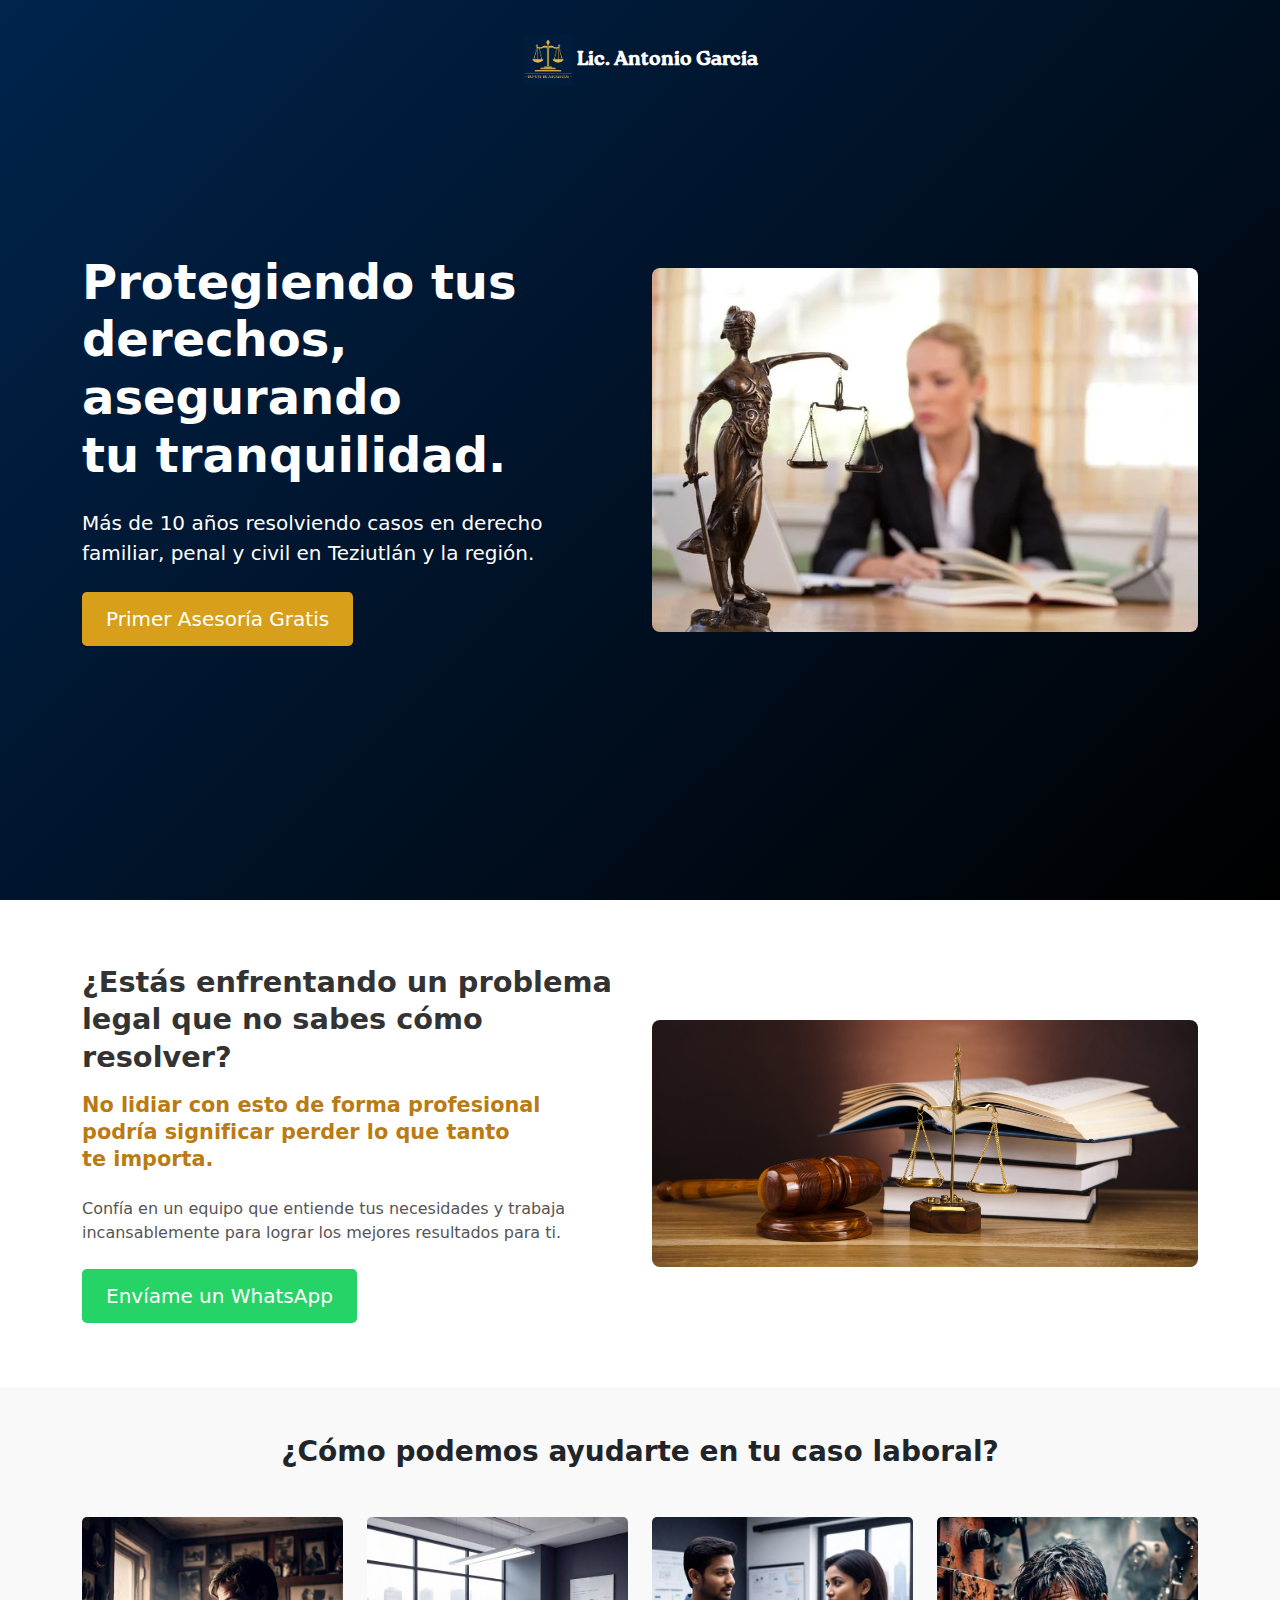
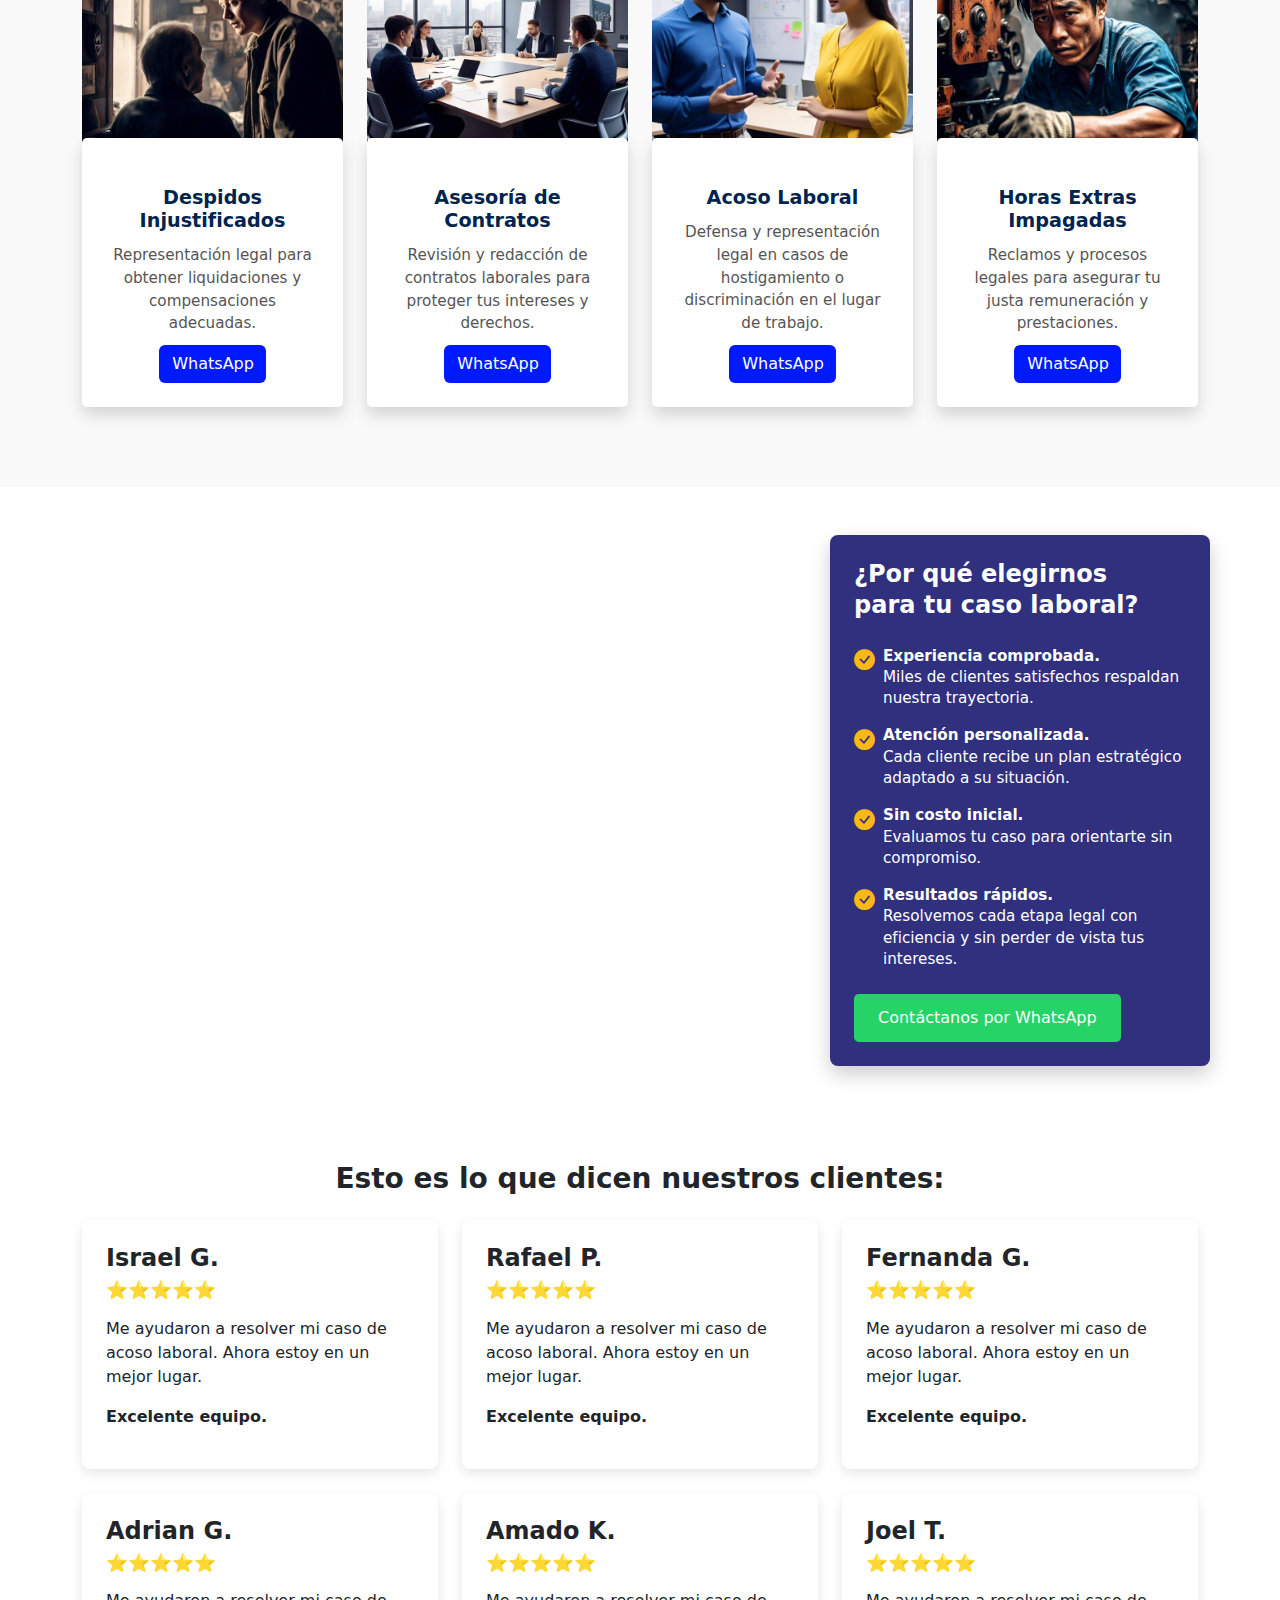
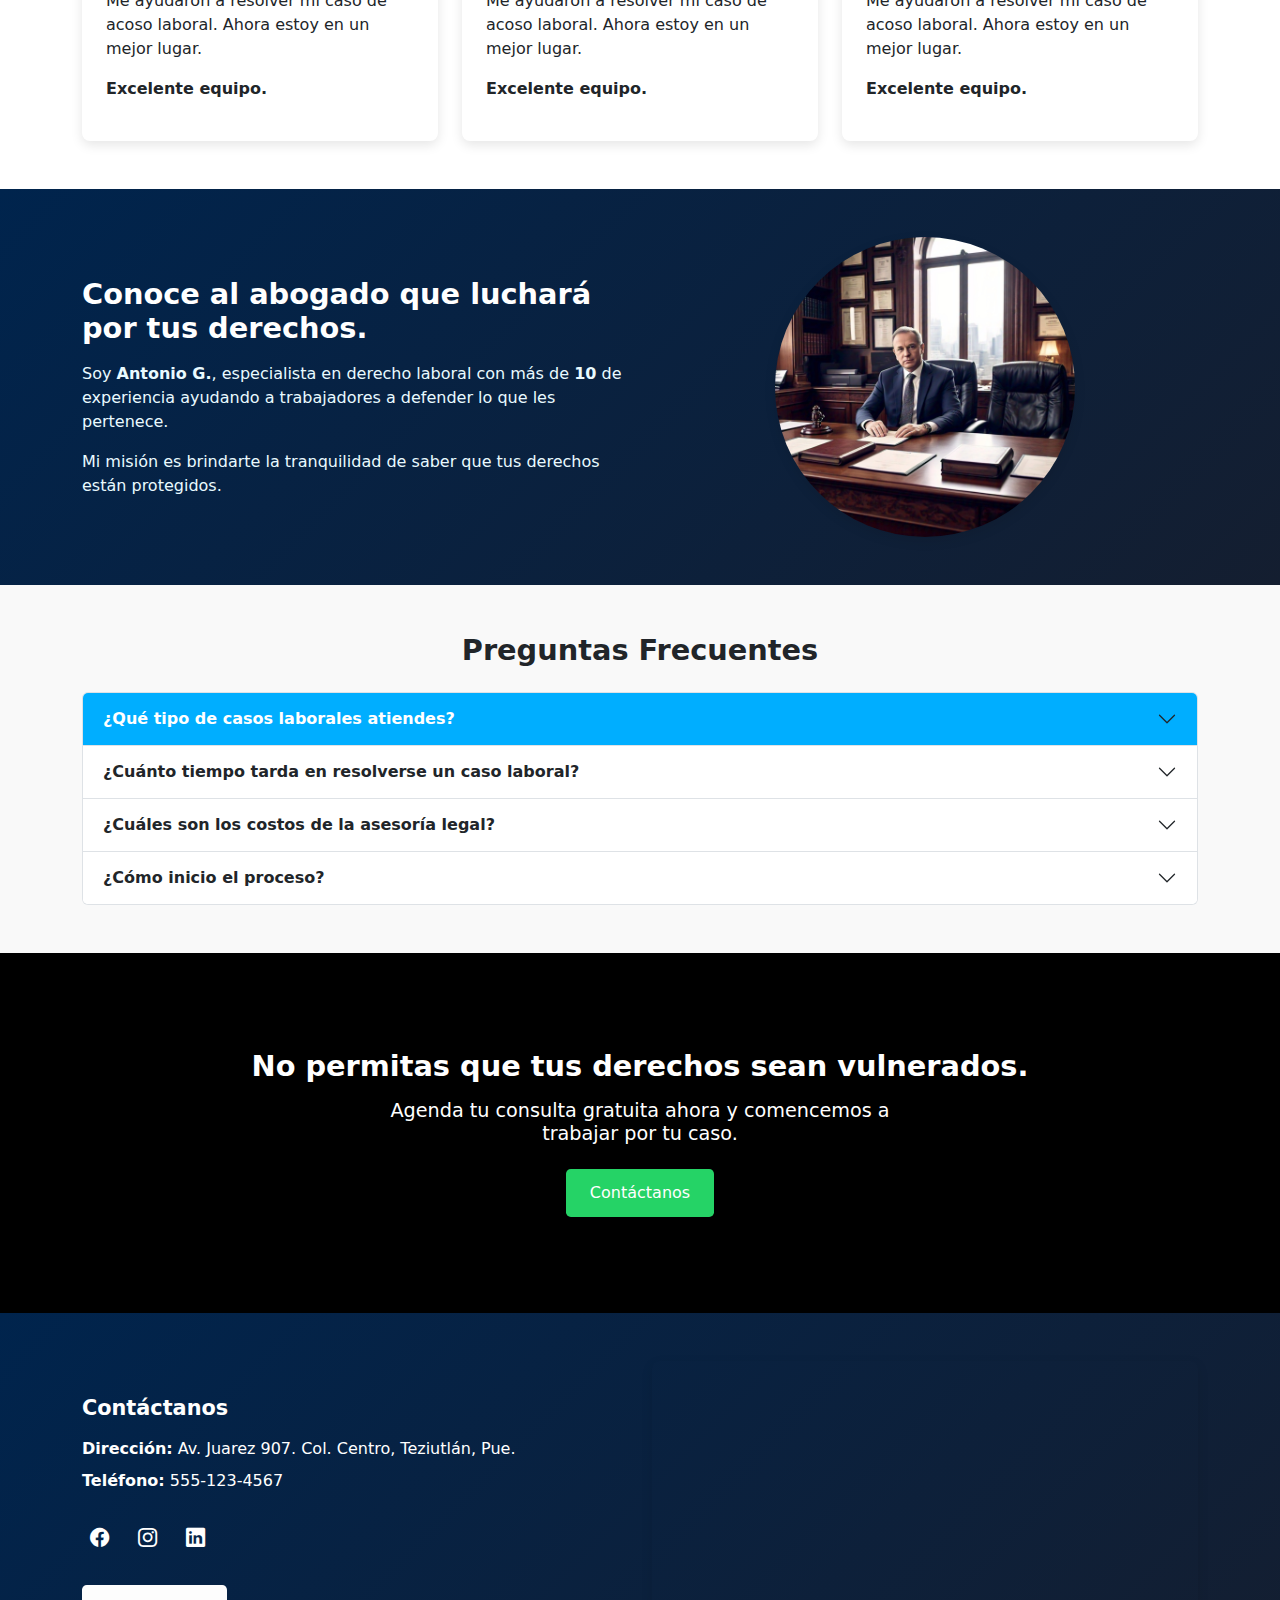
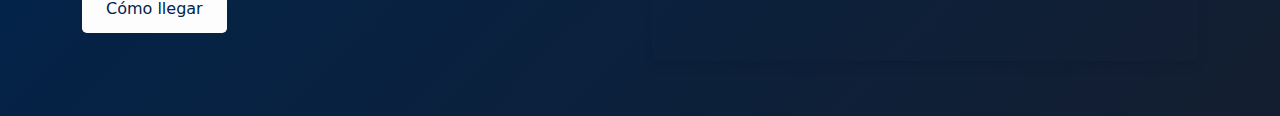
<file: index.html>
<!DOCTYPE html>
<html lang="es">

<head>
  <meta charset="UTF-8" />
  <meta name="viewport" content="width=device-width, initial-scale=1.0" />
  <title>Abogado | Lic. Antonio Garcia</title>
  <!-- Bootstrap 5 CSS -->
  <link rel="stylesheet" href="https://cdn.jsdelivr.net/npm/bootstrap@5.3.0/dist/css/bootstrap.min.css" />

  <link rel="stylesheet" href="https://cdn.jsdelivr.net/npm/bootstrap-icons@1.10.5/font/bootstrap-icons.css">

  <!-- Archivo de estilos propio -->
  <link rel="stylesheet" href="/assets/style.css" />

  <!-- Título que se mostrará en la vista previa -->
<meta property="og:title" content="Abogado | Antonio García" />

<!-- Descripción breve que acompaña el título -->
<meta property="og:description" content="Protegiendo tus derechos, asegurando <br />
tu tranquilidad." />

<!-- Enlace a la imagen que aparecerá en la vista previa -->
<meta property="og:image" content="https://concepto.de/wp-content/uploads/2012/03/derecho-ley-e1552664252875.jpg" />

<!-- La URL de tu página (importante para Facebook / LinkedIn) -->
<meta property="og:url" content="https://concepto.de/wp-content/uploads/2012/03/derecho-ley-e1552664252875.jpg" />

</head>

<body>

  <!-- Hero Section -->
  <nav class="navbar">
    <div class="container-fluid">
      <a class="navbar-brand fw-bold" href="#">
        <img src="/assets/img/Logo bufete abogados sencillo azul.png" alt="Logo" width="50" class="d-inline-block align-text-center">
        Lic. Antonio García
      </a>
    </div>
  </nav>
  
  <main class="hero-section d-flex align-items-center">
    <div class="container">
      <div class="row align-items-center">

        <!-- Columna de texto -->
        <div class="col-md-6 text-white mb-4 mb-md-0">
          <h1 class="display-5 fw-bold">
            Protegiendo tus derechos, asegurando <br />
            tu tranquilidad.
          </h1>
          <p class="lead my-4">
            Más de 10 años resolviendo casos en derecho
            familiar, penal y civil en Teziutlán y la región.
          </p>
          <!-- Botón de WhatsApp -->
          <div class="btn-hero">
            <a href="https://wa.me/525523398704?text=Hola%20Lic.%20Antonio%20Garcia,%20necesito%20informes"
              target="_blank" class="btn btn-lg">
              Primer Asesoría Gratis
            </a>
          </div>

        </div>

        <!-- Columna de imagen -->
        <div class="col-md-6 text-center">
          <img src="/assets/img/derecho-hero.webp" alt="Imagen del despacho o representación"
            class="img-fluid hero-img" />
        </div>
      </div>
    </div>
  </main>
  <!-- Fin Hero Section -->

  <!-- Sección de Propuesta -->
  <section class="proposal-section d-flex align-items-center">
    <div class="container">
      <div class="row align-items-center">
        <!-- Columna de texto -->
        <div class="col-md-6 mb-4 mb-md-0">
          <h2 class="mb-3">
            ¿Estás enfrentando un problema
            legal que no sabes cómo resolver?
          </h2>
          <h3 class="mb-4">
            No lidiar con esto de forma profesional <br />
            podría significar perder lo que tanto <br />
            te importa.
          </h3>
          <p class="mb-4">
            Confía en un equipo que entiende tus necesidades y trabaja
            incansablemente para lograr los mejores resultados para ti.
          </p>
          <!-- Botón de WhatsApp -->
          <a href="https://wa.me/525523398704?text=Hola%20Lic.%20Antonio%20Garcia,%20quisiera%20asesor%C3%ADa%20legal"
            target="_blank" class="btn btn-lg btn-whatsapp">
            Envíame un WhatsApp
          </a>
        </div>
        <!-- Columna de imagen -->
        <div class="col-md-6 text-center">
          <img src="/assets/img/DERECHO.jpg" alt="Imagen de ejemplo" class="img-fluid proposal-img" />
        </div>
      </div>
    </div>
  </section>

  <!-- SECCIÓN DE SERVICIOS -->
  <section class="services-section py-5">
    <div class="container">
      <!-- Título de la sección -->
      <h3 class="text-center mb-5">
        ¿Cómo podemos ayudarte en tu caso laboral?
      </h3>

      <div class="row">

        <!-- Tarjeta 1 -->
        <div class="col-md-3">
          <div class="service-item animate-up delay-1">
            <!-- Imagen del servicio -->
            <div class="service-image">
              <img src="/assets/img/despidos_injustificados.jpeg" alt="Servicio 1" class="img-fluid" />
            </div>
            <!-- Contenido del servicio -->
            <div class="service-content shadow">
              <h4>Despidos Injustificados</h4>
              <p>
                Representación legal para obtener liquidaciones y
                compensaciones adecuadas.
              </p>
              <a href="https://wa.me/525523398704?text=Hola%20Lic.%20Antonio%20Garcia,%20quisiera%20asesor%C3%ADa%20legal"
                target="_blank" class="btn">
                WhatsApp
              </a>
            </div>
          </div>
        </div>

        <!-- Tarjeta 2 -->
        <div class="col-md-3">
          <div class="service-item animate-up delay-2">
            <div class="service-image">
              <img src="/assets/img/asesoria_de_contratos.jpeg" alt="Servicio 2" class="img-fluid" />
            </div>
            <div class="service-content shadow">
              <h4>Asesoría de Contratos</h4>
              <p>
                Revisión y redacción de contratos laborales para
                proteger tus intereses y derechos.
              </p>
              <a href="https://wa.me/525523398704?text=Hola%20Lic.%20Antonio%20Garcia,%20quisiera%20asesor%C3%ADa%20legal"
                target="_blank" class="btn">
                WhatsApp
              </a>
            </div>
          </div>
        </div>

        <!-- Tarjeta 3 -->
        <div class="col-md-3">
          <div class="service-item animate-up delay-3">
            <div class="service-image">
              <img src="/assets/img/asesoria_de_contratos_de_acoso_laboral_entre.jpeg" alt="Servicio 3"
                class="img-fluid" />
            </div>
            <div class="service-content shadow">
              <h4>Acoso Laboral</h4>
              <p>
                Defensa y representación legal en casos de hostigamiento
                o discriminación en el lugar de trabajo.
              </p>
              <a href="https://wa.me/525523398704?text=Hola%20Lic.%20Antonio%20Garcia,%20quisiera%20asesor%C3%ADa%20legal"
                target="_blank" class="btn">
                WhatsApp
              </a>
            </div>
          </div>
        </div>

        <!-- Tarjeta 4 -->
        <div class="col-md-3">
          <div class="service-item animate-up delay-4">
            <div class="service-image">
              <img src="/assets/img/trabajo_duro.jpeg" alt="Servicio 4" class="img-fluid" />
            </div>
            <div class="service-content shadow">
              <h4>Horas Extras Impagadas</h4>
              <p>
                Reclamos y procesos legales para asegurar tu justa
                remuneración y prestaciones.
              </p>
              <a href="https://wa.me/525523398704?text=Hola%20Lic.%20Antonio%20Garcia,%20quisiera%20asesor%C3%ADa%20legal"
                target="_blank" class="btn">
                WhatsApp
              </a>
            </div>
          </div>
        </div>

      </div> <!-- fin row -->
    </div> <!-- fin container -->
  </section>


  <!-- SECCIÓN DE BENEFICIOS -->
  <section class="benefits-section">
    <div class="container">
      <div class="row justify-content-end">
        <!-- Caja a la derecha con fondo sólido -->
        <div class="col-md-4 col-sm-8 bg-benefits p-4 text-white my-5">
          <h3 class="mb-4">
            ¿Por qué elegirnos <br />
            para tu caso laboral?
          </h3>

          <!-- Lista de beneficios con íconos -->
          <ul class="list-unstyled">
            <li class="d-flex mb-3">
              <span class="benefit-icon me-2">
                <i class="bi bi-check-circle-fill"></i>
              </span>
              <div>
                <strong>Experiencia comprobada.</strong><br />
                Miles de clientes satisfechos respaldan nuestra trayectoria.
              </div>
            </li>
            <li class="d-flex mb-3">
              <span class="benefit-icon me-2">
                <i class="bi bi-check-circle-fill"></i>
              </span>
              <div>
                <strong>Atención personalizada.</strong><br />
                Cada cliente recibe un plan estratégico adaptado a su situación.
              </div>
            </li>
            <li class="d-flex mb-3">
              <span class="benefit-icon me-2">
                <i class="bi bi-check-circle-fill"></i>
              </span>
              <div>
                <strong>Sin costo inicial.</strong><br />
                Evaluamos tu caso para orientarte sin compromiso.
              </div>
            </li>
            <li class="d-flex mb-4">
              <span class="benefit-icon me-2">
                <i class="bi bi-check-circle-fill"></i>
              </span>
              <div>
                <strong>Resultados rápidos.</strong><br />
                Resolvemos cada etapa legal con eficiencia y sin perder de vista tus intereses.
              </div>
            </li>
          </ul>

          <!-- Botón de WhatsApp -->
          <a href="https://wa.me/525523398704?text=Hola%20Lic.%20Antonio%20Garcia,%20necesito%20informes%20sobre%20mi%20caso%20laboral"
            target="_blank" class="btn btn-whatsapp">
            Contáctanos por WhatsApp
          </a>
        </div>
      </div>
    </div>
  </section>

  <!-- SECCIÓN DE TESTIMONIOS -->
  <section class="testimonials-section py-5">
    <div class="container">
      <h3 class="text-center mb-4">Esto es lo que dicen nuestros clientes:</h3>

      <div class="testimonials-grid">
        <!-- Testimonio 1 -->
        <div class="testimonial-item">
          <h4>Israel G.</h4>
          <!-- Estrellas (puedes usar íconos de Bootstrap o simplemente emojis) -->
          <p class="testimonial-stars">⭐⭐⭐⭐⭐</p>
          <p>
            Me ayudaron a resolver mi caso de acoso laboral.
            Ahora estoy en un mejor lugar.
          </p>
          <p class="fw-bold">Excelente equipo.</p>
        </div>

        <!-- Testimonio 2 -->
        <div class="testimonial-item">
          <h4>Rafael P.</h4>
          <p class="testimonial-stars">⭐⭐⭐⭐⭐</p>
          <p>
            Me ayudaron a resolver mi caso de acoso laboral.
            Ahora estoy en un mejor lugar.
          </p>
          <p class="fw-bold">Excelente equipo.</p>
        </div>

        <!-- Testimonio 3 -->
        <div class="testimonial-item">
          <h4>Fernanda G.</h4>
          <p class="testimonial-stars">⭐⭐⭐⭐⭐</p>
          <p>
            Me ayudaron a resolver mi caso de acoso laboral.
            Ahora estoy en un mejor lugar.
          </p>
          <p class="fw-bold">Excelente equipo.</p>
        </div>

        <!-- Testimonio 4 -->
        <div class="testimonial-item">
          <h4>Adrian G.</h4>
          <p class="testimonial-stars">⭐⭐⭐⭐⭐</p>
          <p>
            Me ayudaron a resolver mi caso de acoso laboral.
            Ahora estoy en un mejor lugar.
          </p>
          <p class="fw-bold">Excelente equipo.</p>
        </div>

        <!-- Testimonio 5 -->
        <div class="testimonial-item">
          <h4>Amado K.</h4>
          <p class="testimonial-stars">⭐⭐⭐⭐⭐</p>
          <p>
            Me ayudaron a resolver mi caso de acoso laboral.
            Ahora estoy en un mejor lugar.
          </p>
          <p class="fw-bold">Excelente equipo.</p>
        </div>

        <!-- Testimonio 6 -->
        <div class="testimonial-item">
          <h4>Joel T.</h4>
          <p class="testimonial-stars">⭐⭐⭐⭐⭐</p>
          <p>
            Me ayudaron a resolver mi caso de acoso laboral.
            Ahora estoy en un mejor lugar.
          </p>
          <p class="fw-bold">Excelente equipo.</p>
        </div>
      </div> <!-- /.testimonials-grid -->

    </div> <!-- /.container -->
  </section>


  <!-- SECCIÓN ABOUT ME -->
  <section class="about-section py-5">
    <div class="container">
      <div class="row align-items-center">

        <!-- Columna de texto -->
        <div class="col-md-6 mb-4 mb-md-0">
          <h2>Conoce al abogado que luchará por tus derechos.</h2>
          <p>
            Soy <strong>Antonio G.</strong>, especialista en derecho laboral
            con más de <strong>10</strong> de experiencia ayudando a trabajadores
            a defender lo que les pertenece.
          </p>
          <p class="mb-0">
            Mi misión es brindarte la tranquilidad de saber que tus derechos
            están protegidos.
          </p>
        </div>

        <!-- Columna de imagen -->
        <div class="col-md-6 text-center">
          <!-- Ajusta la imagen a tu gusto -->
          <img src="/assets/img/despacho_de_abogados.jpeg" alt="Foto del abogado" class="about-image img-fluid" />
        </div>

      </div> <!-- /.row -->
    </div> <!-- /.container -->
  </section>


  <!-- SECCIÓN DE PREGUNTAS FRECUENTES -->
  <section class="faq-section py-5">
    <div class="container">
      <h2 class="text-center mb-4">Preguntas Frecuentes</h2>

      <div class="accordion" id="faqAccordion">

        <!-- FAQ 1 -->
        <div class="accordion-item">
          <h2 class="accordion-header" id="headingOne">
            <button class="accordion-button collapsed bg-purple text-white" type="button" data-bs-toggle="collapse"
              data-bs-target="#collapseOne" aria-expanded="false" aria-controls="collapseOne">
              ¿Qué tipo de casos laborales atiendes?
            </button>
          </h2>
          <div id="collapseOne" class="accordion-collapse collapse" aria-labelledby="headingOne"
            data-bs-parent="#faqAccordion">
            <div class="accordion-body">
              Brindamos asesoría y representación en casos de despidos injustificados,
              acoso laboral, horas extra impagadas y cualquier situación relacionada
              con derechos laborales de los trabajadores.
            </div>
          </div>
        </div>

        <!-- FAQ 2 -->
        <div class="accordion-item">
          <h2 class="accordion-header" id="headingTwo">
            <button class="accordion-button collapsed" type="button" data-bs-toggle="collapse"
              data-bs-target="#collapseTwo" aria-expanded="false" aria-controls="collapseTwo">
              ¿Cuánto tiempo tarda en resolverse un caso laboral?
            </button>
          </h2>
          <div id="collapseTwo" class="accordion-collapse collapse" aria-labelledby="headingTwo"
            data-bs-parent="#faqAccordion">
            <div class="accordion-body">
              El tiempo de resolución varía según la complejidad de cada caso.
              Sin embargo, nuestro compromiso es agilizar los procesos y mantenerte
              informado en todo momento.
            </div>
          </div>
        </div>

        <!-- FAQ 3 -->
        <div class="accordion-item">
          <h2 class="accordion-header" id="headingThree">
            <button class="accordion-button collapsed" type="button" data-bs-toggle="collapse"
              data-bs-target="#collapseThree" aria-expanded="false" aria-controls="collapseThree">
              ¿Cuáles son los costos de la asesoría legal?
            </button>
          </h2>
          <div id="collapseThree" class="accordion-collapse collapse" aria-labelledby="headingThree"
            data-bs-parent="#faqAccordion">
            <div class="accordion-body">
              Ofrecemos una evaluación inicial sin costo. Posteriormente, los honorarios
              dependen de la naturaleza y duración del caso. Puedes contactarnos para
              una cotización personalizada.
            </div>
          </div>
        </div>

        <!-- FAQ 4 -->
        <div class="accordion-item">
          <h2 class="accordion-header" id="headingFour">
            <button class="accordion-button collapsed" type="button" data-bs-toggle="collapse"
              data-bs-target="#collapseFour" aria-expanded="false" aria-controls="collapseFour">
              ¿Cómo inicio el proceso?
            </button>
          </h2>
          <div id="collapseFour" class="accordion-collapse collapse" aria-labelledby="headingFour"
            data-bs-parent="#faqAccordion">
            <div class="accordion-body">
              Para iniciar el proceso, contáctanos vía WhatsApp o llena el formulario
              en nuestra página. Agendaremos una cita para analizar tu situación y
              determinar la mejor estrategia para tu caso.
            </div>
          </div>
        </div>

      </div> <!-- /accordion -->
    </div> <!-- /container -->
  </section>


  <!-- SECCIÓN CTA -->
  <section class="cta-section d-flex align-items-center">
    <div class="container text-center">
      <h2>No permitas que tus derechos sean vulnerados.</h2>
      <h3 class="mb-4">
        Agenda tu consulta gratuita ahora y comencemos a <br />
        trabajar por tu caso.
      </h3>
      <!-- Botón de WhatsApp -->
      <a href="https://wa.me/525523398704?text=Hola,%20me%20gustaría%20agendar%20mi%20consulta%20gratuita"
        target="_blank" class="btn btn-whatsapp">
        Contáctanos
      </a>
    </div>
  </section>


  <!-- SECCIÓN DE CONTACTO -->
  <section class="contact-section py-5">
    <div class="container">
      <div class="row align-items-center">

        <!-- Columna con datos de contacto -->
        <div class="col-md-6 mb-4 mb-md-0">
          <h4 class="mb-3">Contáctanos</h4>
          <p class="mb-2">
            <strong>Dirección:</strong> Av. Juarez 907. Col. Centro, Teziutlán, Pue.
          </p>
          <p class="mb-4">
            <strong>Teléfono:</strong> 555-123-4567
          </p>

          <!-- Iconos de redes sociales -->
          <div class="social-icons mb-4">
            <!-- Facebook -->
            <a href="https://www.facebook.com/tudespacho" target="_blank" class="me-2 icon-box" aria-label="Facebook">
              <i class="bi bi-facebook"></i>
            </a>
            <!-- Instagram -->
            <a href="https://www.instagram.com/tudespacho" target="_blank" class="me-2 icon-box" aria-label="Instagram">
              <i class="bi bi-instagram"></i>
            </a>
            <!-- LinkedIn -->
            <a href="https://www.linkedin.com/in/tudespacho" target="_blank" class="icon-box" aria-label="LinkedIn">
              <i class="bi bi-linkedin"></i>
            </a>
          </div>

          <!-- Botón de indicaciones (abre Google Maps con la dirección) -->
          <a href="https://www.google.com/maps/dir/?api=1&destination=Av.+Juarez+907+Teziutlan+Pue" target="_blank"
            class="btn btn-directions">
            Cómo llegar
          </a>
        </div>

        <!-- Columna con mapa -->
        <div class="col-md-6 text-center">
          <!-- Iframe de Google Maps (ejemplo con lat/long arbitrarias, cámbialas a la tuya) -->
          <div class="map-container">
            <iframe
              src="https://www.google.com/maps/embed?pb=!1m18!1m12!1m3!1d3029.783666736623!2d-75.16353088459711!3d40.04805807941247!2m3!1f0!2f0!3f0!3m2!1i1024!2i768!4f13.1!3m3!1m2!1s0x89c6c68db7f0f221%3A0x6cce6b3ce746ba6b!2sGoogle%20Maps!5e0!3m2!1ses-419!2smx!4v1690652941609!5m2!1ses-419!2smx"
              width="100%" height="300" style="border:0;" allowfullscreen="" loading="lazy"
              referrerpolicy="no-referrer-when-downgrade">
            </iframe>
          </div>
        </div>

      </div> <!-- /.row -->
    </div> <!-- /.container -->
  </section>



  <!-- Bootstrap 5 JS -->
  <script src="https://cdn.jsdelivr.net/npm/bootstrap@5.3.0/dist/js/bootstrap.bundle.min.js"></script>
</body>

</html>
</file>
<file: assets/style.css>
@font-face {
  font-family: Roca Two;
  src: url(/assets/fonts/FontsFree-Net-Roca-Two-Bold.ttf);
}


/* 
  Estilos adicionales para tu hero section 
*/

/* Navbar */
.navbar{
  position: absolute;
  top: 0;
  left: 0;
  right: 0;
  background-color: transparent;
  padding-top: 30px;
}
.navbar-brand{
  color: white;
  margin: 0 auto;
  font-family: "Roca Two";
}


/* Hero Section */
.hero-section {
  /* Gradiente de fondo oscuro; puedes ajustarlo a tu preferencia */
  background: linear-gradient(135deg, #00244d 0%, #000000 100%);
  min-height: 100vh; /* Para que ocupe toda la altura de la ventana */
  padding: 4rem 0;   /* Espaciado en la sección */
}


/* Estilos para el título principal */
.hero-section h1 {
  /* color: #ca9745; */
  line-height: 1.2;
}

/* Estilos para el párrafo */
.hero-section p {
  /* color: #f5e393; */
  max-width: 500px;
  font-weight: 500;
}

/* Botón de WhatsApp */
.btn-hero .btn {
  background-color: #d89f1a; /* Color oficial de WhatsApp */
  color: #fff;
  text-decoration: none;
  border: none;
  padding: 0.75rem 1.5rem;
  font-weight: 500;
  border-radius: 0.3rem;
  transition: background-color 0.3s ease;
}

.btn:hover {
  background-color: #7b4618;
  color: #fff;
}

/* Imagen en el Hero */
.hero-img {
  max-width: 100%;
  height: auto;
  border-radius: 0.5rem; /* Opcional, si quieres esquinas ligeramente redondeadas */
}


/* ======================================== */
/* SECCIÓN DE PROPUESTA                     */
/* ======================================== */

.proposal-section {/* Ajusta el tono de azul claro a tu preferencia */
  padding: 4rem 0;
}

/* Encabezados */
.proposal-section h2 {
  font-size: 1.8rem;
  font-weight: 800;
  color: #333; /* Ajusta el color del texto */
  line-height: 1.3;
}

.proposal-section h3 {
  font-size: 1.3rem;
  font-weight: 600;
  line-height: 1.3;
  color: #ba7b14;
}

/* Párrafo */
.proposal-section p {
  font-size: 1rem;
  color: #555;
  line-height: 1.5;
}

/* Imagen */
.proposal-img {
  max-width: 100%;
  height: auto;
  border-radius: 0.5rem; /* Opcional */
}


/* ============================== */
/* SECCIÓN DE SERVICIOS          */
/* ============================== */

.services-section {
  background-color: #f9f9f9; /* Fondo blanco */
}

.services-section h3{
  font-weight: 800;
}
/* 
  Cada "service-item" contendrá la imagen y la tarjeta con contenido.
  Usamos position: relative para facilitar el superponer la tarjeta
  y controlar animaciones.
*/
.service-item {
  position: relative;
  margin-bottom: 2rem;
  text-align: center; /* Centra el contenido en desktop */
}

/* Imagen en la parte superior */
.service-image {
  /* Por si quieres ajustar un alto fijo o personalizar el contenedor */
  margin-bottom: -40px; /* Para que la tarjeta "suba" y se superponga */
  z-index: 1;
  position: relative;
}

.service-image img {
  width: 100%;
  height: auto;
  border-radius: 5px 5px 0 0; /* Opcional: esquinas redondeadas superiores */
}

/* Contenido de la tarjeta */
.service-content {
  position: relative;
  z-index: 2;
  background-color: #fff;
  padding: 1.5rem;
  border-radius: 5px; /* Ajusta el radio a tu gusto */
  min-height: 180px; /* Para mantener altura pareja (opcional) */
  /* Sombra suave (Bootstrap ya lo hace con .shadow, pero puedes personalizar): */
  /* box-shadow: 0 4px 8px rgba(0, 0, 0, 0.1); */
}

.service-content h4 {
  margin-top: 1.5rem; /* Separación desde la imagen */
  margin-bottom: 0.75rem;
  font-size: 1.2rem;
  font-weight: 700;
  color: #00244d;
}

.service-content p {
  font-size: 0.95rem;
  color: #555;
  margin: 0;
}
.service-content .btn{
  background-color: #001aff;
  color: white;
  width: 50%;
  margin-top: 10px;
}
.service-content .btn:hover{
  background-color: #00244d;
}



/* SECCIÓN DE BENEFICIOS CON PARALLAX */
.benefits-section {
  /* Imagen de fondo con parallax */
  background: url("/assets/img/DERECHO.jpg") center center no-repeat;
  background-size: cover;
  background-attachment: fixed;  /* Activa el efecto parallax */
  position: relative;
  min-height: 60vh; /* Ajusta la altura mínima */
}

/* Caja de beneficios (fondo sólido dentro de la sección) */
.bg-benefits {
  background-color: rgba(25, 25, 112, 0.9); /* Un azul oscuro semitransparente, ajústalo a tu gusto */
  border-radius: 8px;
  box-shadow: 0 8px 20px rgba(0, 0, 0, 0.2);
}

/* Texto e íconos */
.bg-benefits h3 {
  font-size: 1.5rem;
  font-weight: 700;
  line-height: 1.3;
}

.benefit-icon i {
  font-size: 1.3rem;
  color: #fdb813; /* Por ejemplo, amarillo/naranja para destacar */
}

.bg-benefits ul li div {
  font-size: 0.95rem;
  line-height: 1.4;
}

/* Botón de WhatsApp (reutiliza la clase si ya la tienes) */
.btn-whatsapp {
  background-color: #25d366; 
  color: #fff;
  border: none;
  font-weight: 500;
  padding: 0.75rem 1.5rem;
  border-radius: 0.3rem;
  transition: background-color 0.3s ease;
  text-decoration: none;
}

.btn-whatsapp:hover {
  background-color: #22c35e;
}


/* SECCIÓN DE TESTIMONIOS */
.testimonials-section h3{
  font-weight: 800;
}

/* 
  Contenedor principal de tarjetas con CSS Grid:
  'auto-fill' permite acomodar tantas tarjetas como quepan en cada fila,
  'minmax(280px, 1fr)' define un ancho mínimo y el resto es flexible.
*/
.testimonials-grid {
  display: grid;
  grid-template-columns: repeat(auto-fill, minmax(280px, 1fr));
  gap: 1.5rem; /* Espacio entre tarjetas */
}

/* Tarjeta individual */
.testimonial-item {
  background-color: #fff;
  border-radius: 0.5rem;
  padding: 1.5rem;
  box-shadow: 0 4px 12px rgba(0, 0, 0, 0.1); /* Sombra suave */
}

.testimonial-item h4 {
  margin-bottom: 0.3rem;
  font-weight: 600;
}

.testimonial-stars {
  margin-bottom: 0.8rem;
  color: #ffc107; /* Amarillo/naranja para las estrellas (opcional) */
  font-size: 1.1rem;
}


/* Sección About Me */
.about-section {
  background: linear-gradient(135deg, #00244d 0%, #141e30 100%);
}

/* Ajusta el estilo de los textos y la imagen */
.about-section h2 {
  font-size: 1.8rem;
  font-weight: 700;
  margin-bottom: 1rem;
  color: #fff;
}

.about-section p {
  font-size: 1rem;
  color: #e9faff;
  line-height: 1.5;
}

/* Imagen circular (opcional) */
.about-image {
  max-width: 300px;  /* Ajusta si quieres que sea más grande/pequeña */
  height: auto;
  border-radius: 50%;  /* Hace que la imagen sea circular */
  object-fit: cover;   /* Asegura que la imagen se recorte si es rectangular */
  box-shadow: 0 4px 12px rgba(0,0,0,0.1); /* Sombra suave opcional */
}


/* SECCIÓN PREGUNTAS FRECUENTES */
.faq-section {
  background-color: #f9f9f9; /* un fondo claro, ajústalo si deseas */
}

/* Título principal */
.faq-section h2 {
  font-size: 1.8rem;
  font-weight: 700;
}

/* Estilo “morado” para el botón de la pregunta */
.bg-purple {
  background-color: #00aeff !important; /* Morado (Indigo), ajústalo a tu preferencia */
}

.text-white {
  color: #fff !important;
}

/* Acordeón: para sobrescribir algunos estilos de Bootstrap */
.accordion-button {
  transition: background-color 0.3s ease;
  font-weight: 600;
}

.accordion-button:not(.collapsed) {
  color: #fff;
  background-color: #00aeff;
  box-shadow: inset 0 -1px 0 rgba(0,0,0,.125);
}

.accordion-body {
  font-size: 0.95rem;
  color: #444;
  line-height: 1.5;
}

/* Opcional: suavizar el color de fondo del body expandido */
.accordion-collapse.show .accordion-body {
  background-color: #fff;
}


/* Sección de CTA */
.cta-section {
  background-color: rgba(0, 0, 0);; /* Un tono naranja, ajústalo a tu gusto */
  min-height: 40vh; /* Ajusta la altura mínima si prefieres más/menos espacio */
  display: flex;    /* Usamos flex para centrar verticalmente el contenido */
  justify-content: center; /* Centra horizontalmente */
  padding: 45px 15px;
}

/* Ajuste de textos dentro de la CTA */
.cta-section h2 {
  font-size: 1.8rem;
  font-weight: 700;
  margin-bottom: 1rem;
  color: #fff; /* Asegúrate de que contraste bien contra el fondo */
}

.cta-section h3 {
  font-size: 1.2rem;
  color: #fff;
}

/* Botón de WhatsApp (reutilizable) */
.btn-whatsapp {
  background-color: #25d366; /* Color oficial de WhatsApp */
  color: #fff;
  border: none;
  padding: 0.75rem 1.5rem;
  border-radius: 0.3rem;
  text-decoration: none;
  font-weight: 500;
  transition: background-color 0.3s ease;
}

.btn-whatsapp:hover {
  background-color: #22c35e;
  color: #fff;
}


/* SECCIÓN DE CONTACTO */
.contact-section {
  background: linear-gradient(135deg, #00244d 0%, #141e30 100%);
  color: #fff;
  
}

/* Título de la sección */
.contact-section h4 {
  font-weight: 700;
  font-size: 1.3rem;
}

/* Info de contacto */
.contact-section p {
  margin-bottom: 0.5rem;
}

/* Iconos de redes sociales */
.social-icons .icon-box {
  display: inline-block;
  padding: 0.5rem;
  font-size: 1.2rem;
  border-radius: 0.25rem;
  transition: all 0.3s ease;
  text-decoration: none;
  color: #fff;
}

.social-icons .icon-box:hover {
  background-color: #f1f1f1;
  color: #000;
}

/* Botón de indicaciones */
.btn-directions {
  background-color: #fdfdfd; /* Verde bootstrap */
  color: #00244d;
  text-decoration: none;
  padding: 0.75rem 1.5rem;
  border: none;
  border-radius: 0.3rem;
  font-weight: 500;
  transition: background-color 0.3s ease;
}

.btn-directions:hover {
  background-color: #157347;
  color: #fff;
}

/* Ajustar mapa */
.map-container iframe {
  border-radius: 0.5rem;
  box-shadow: 0 4px 12px rgba(0, 0, 0, 0.1);
}





/* Responsivo (opcional si quieres afinar) */
@media (max-width: 767.98px) {
  .hero-section {
    padding: 2rem 1rem;
  }
  .hero-section .logo{
    font-size: 0.9rem;
  }
  .hero-section h1 {
    font-size: 1.7rem;
    margin-top: 45px;
    margin-bottom: 30px;
  }
  .hero-section p {
    font-size: 1rem;
    width: 100%;
    margin-bottom: 20px;
  }
  .btn-hero{
    text-align: center;
  }

  .proposal-section {
    padding: 2rem 0;
  }
  .proposal-section h2 {
    font-size: 1.5rem;
  }
  .proposal-section h3 {
    font-size: 1.1rem;
  }
  .proposal-section p {
    font-size: 0.95rem;
  }

  .services-section .row > div {
    margin-bottom: 2rem;
  }
  .service-content h4 {
    font-size: 1.1rem;
  }
  .service-content p {
    font-size: 0.9rem;
  }
  .service-image {
    margin-bottom: -30px;
  }


  .benefits-section {
    /* background-attachment: scroll;  */
    /* Desactiva parallax en pantallas muy pequeñas 
       porque suele generar problemas de compatibilidad */
       padding: 10px 15px;
  }
  .bg-benefits {
    margin-top: 2rem;
  }
  .bg-benefits h3 {
    font-size: 1.3rem;
  }
  .bg-benefits ul li div {
    font-size: 0.9rem;
  }


  .testimonials-grid {
    /* Cambiamos el flow a 'column' para hacer un carrusel horizontal */
    grid-auto-flow: column;
    /* Cada tarjeta será algo como 80% del ancho de la pantalla */
    grid-auto-columns: 80%;
    overflow-x: auto;            /* Activa scroll horizontal */
    -webkit-overflow-scrolling: touch;
    scroll-snap-type: x mandatory;
    padding-bottom: 1rem;        /* Para que no se “corte” la última tarjeta */
  }
  .testimonial-item {
    scroll-snap-align: center;
    min-width: 80%;             /* Ancho mínimo en modo “carrusel” */
    margin-right: 1rem;
  }


  .map-container iframe {
    height: 250px; 
  }
}
</file>
